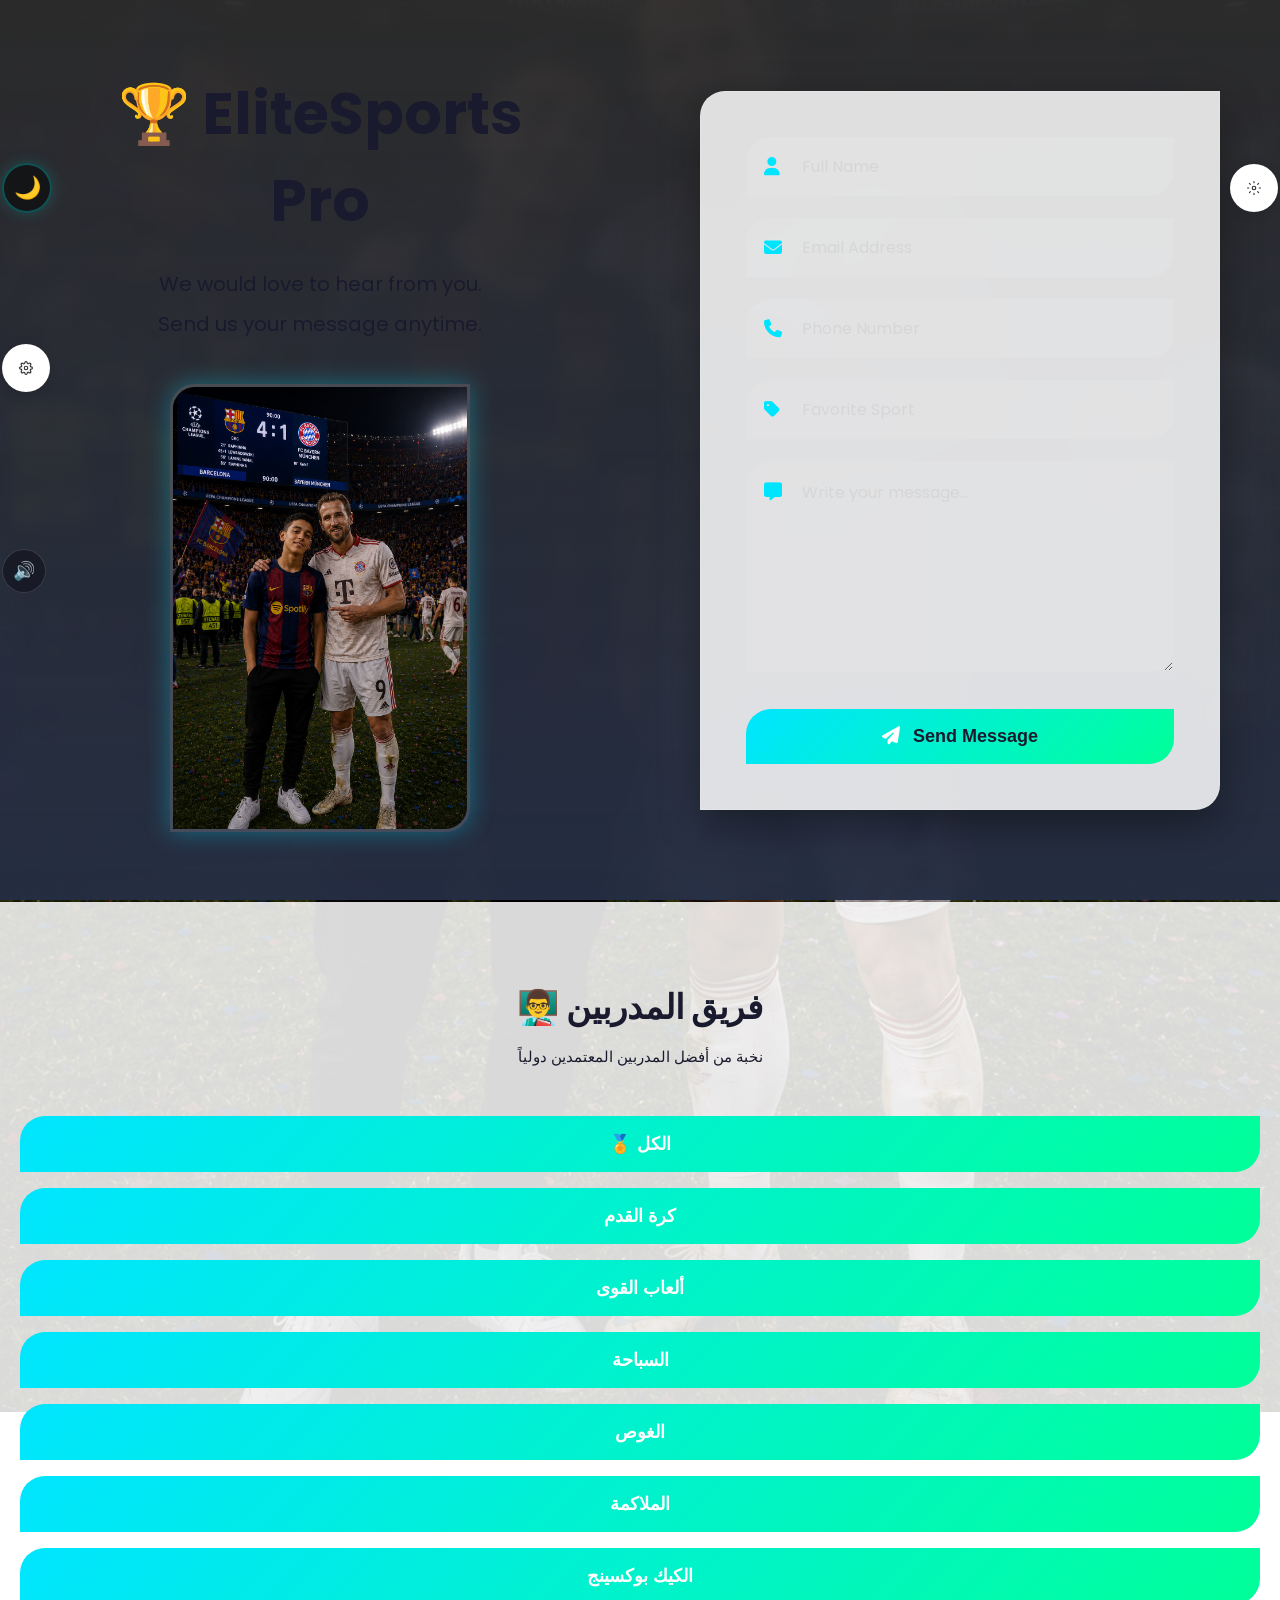
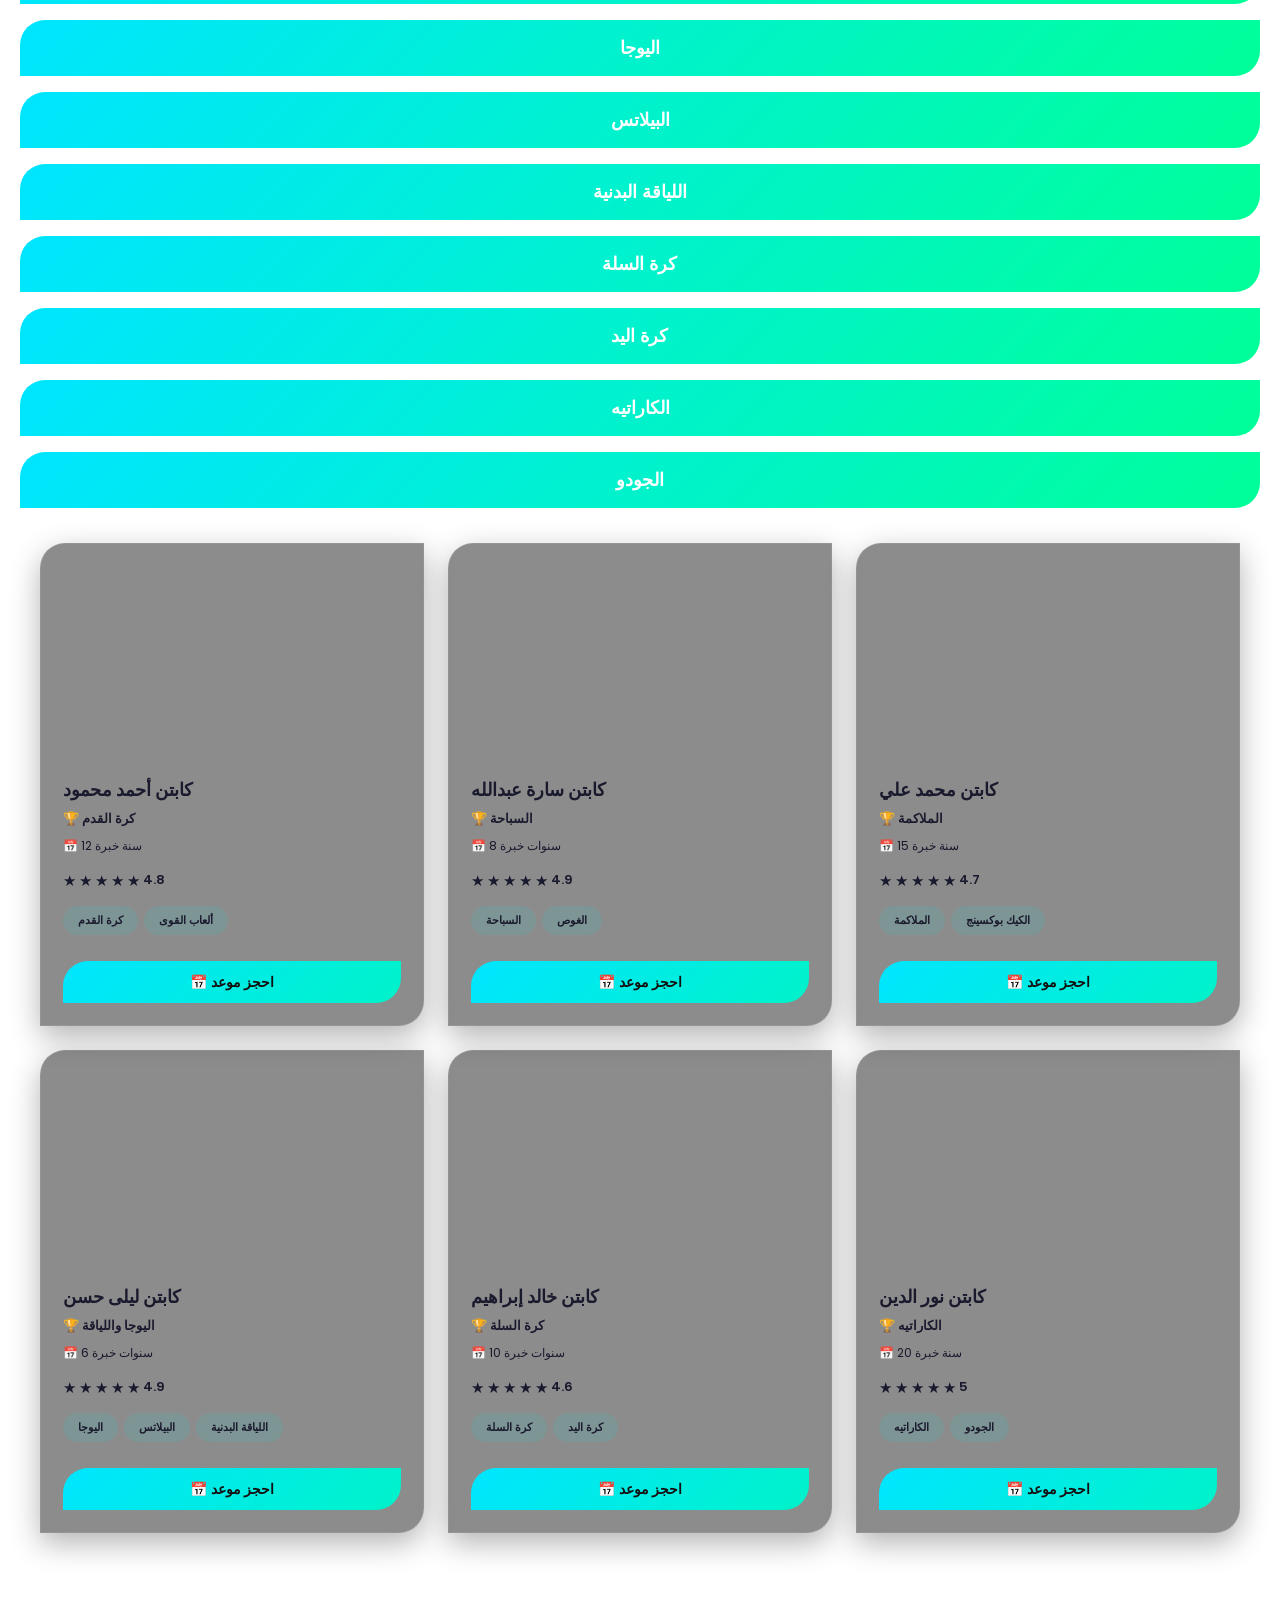
<file: contact.html>
<!doctype html>
<html lang="en">
  <head>
    <meta charset="UTF-8" />
    <meta name="viewport" content="width=device-width, initial-scale=1.0" />
    <title>Contact | EliteSports Pro</title>

    <link rel="stylesheet" href="css/contact.css" />

    <link rel="preconnect" href="https://fonts.googleapis.com" />
    <link rel="preconnect" href="https://fonts.gstatic.com" crossorigin />
    <link
      href="https://fonts.googleapis.com/css2?family=Poppins:wght@300;400;500;600;700&display=swap"
      rel="stylesheet"
    />

    <link
      rel="stylesheet"
      href="https://cdnjs.cloudflare.com/ajax/libs/font-awesome/6.7.2/css/all.min.css"
    />
  </head>

  <body>
    <div class="overlay"></div>

    <div class="contact-page">
      <div class="contact-left">
        <h1>🏆 EliteSports Pro</h1>
        <p>
          We would love to hear from you.<br />
          Send us your message anytime.
        </p>
        <img
          src="images/521fe9e4-adf5-4db0-8111-1235c1677238.png"
          alt="EliteSports Pro"
        />
      </div>

      <div class="contact-right">
        <form
          id="contactForm"
          name="contact"
          method="POST"
          data-netlify="true"
          netlify-honeypot="bot-field"
          action="success.html"
        >
          <input type="hidden" name="form-name" value="contact" />
          <p hidden>
            <label>
              Don't fill this out:
              <input name="bot-field" />
            </label>
          </p>

          <div class="input-group">
            <i class="fa-solid fa-user"></i>
            <input
              type="text"
              id="name"
              name="name"
              placeholder="Full Name"
              required
              minlength="3"
              maxlength="50"
              autocomplete="name"
              spellcheck="false"
            />
            <span
              class="clear-btn"
              role="button"
              tabindex="0"
              aria-label="Clear name field"
              >✖</span
            >
          </div>

          <div class="input-group">
            <i class="fa-solid fa-envelope"></i>
            <input
              type="email"
              id="email"
              name="email"
              placeholder="Email Address"
              required
              maxlength="100"
              autocomplete="email"
              spellcheck="false"
            />
            <span
              class="clear-btn"
              role="button"
              tabindex="0"
              aria-label="Clear email field"
              >✖</span
            >
          </div>

          <div class="input-group">
            <i class="fa-solid fa-phone"></i>
            <input
              type="tel"
              id="phone"
              name="phone"
              placeholder="Phone Number"
              required
              inputmode="numeric"
              autocomplete="tel"
              pattern="[0-9]{11}"
              maxlength="11"
            />
            <span
              class="clear-btn"
              role="button"
              tabindex="0"
              aria-label="Clear phone field"
              >✖</span
            >
          </div>

          <div class="input-group">
            <i class="fa-solid fa-tag"></i>
            <input
              type="text"
              id="sport"
              name="sport"
              placeholder="Favorite Sport"
              required
              maxlength="40"
              autocomplete="off"
              spellcheck="false"
            />
            <span
              class="clear-btn"
              role="button"
              tabindex="0"
              aria-label="Clear sport field"
              >✖</span
            >
          </div>

          <div class="input-group textarea">
            <i class="fa-solid fa-message"></i>
            <textarea
              id="message"
              name="message"
              placeholder="Write your message..."
              required
              minlength="10"
              maxlength="1000"
              rows="7"
              spellcheck="true"
            ></textarea>
            <span
              class="clear-btn"
              role="button"
              tabindex="0"
              aria-label="Clear message field"
              >✖</span
            >
          </div>

          <button type="submit" class="submit-btn">
            <i class="fa-solid fa-paper-plane"></i>
            <span>Send Message</span>
          </button>
        </form>
      </div>
    </div>
    <script src="javascript/enhancements.js"></script>
    <script src="javascript/contact.js"></script>
    <script src="javascript/global-bg.js"></script>
    <script src="javascript/admin-panel.js"></script>
  </body>
</html>
</file>
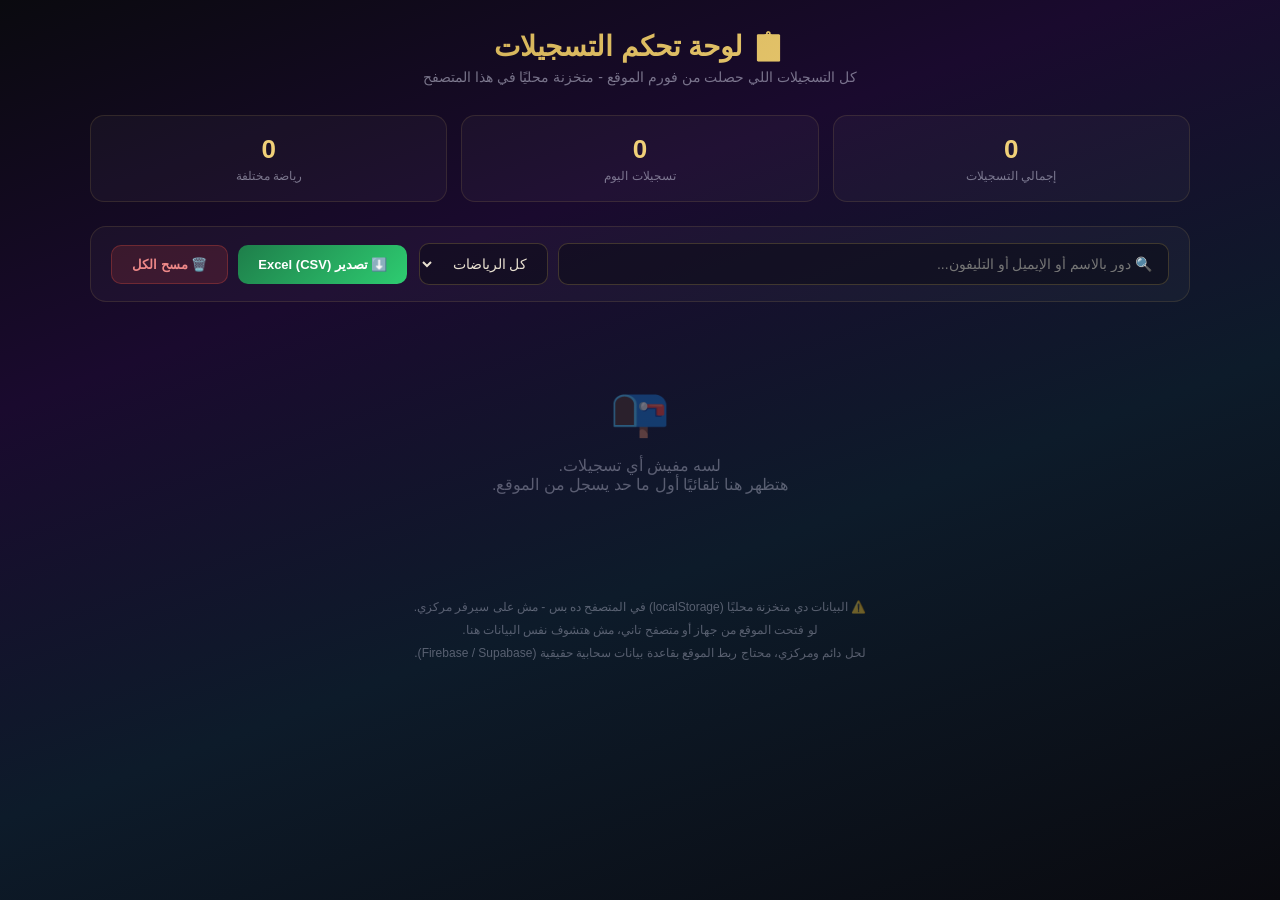
<file: registrations.html>
<!doctype html>
<html lang="ar" dir="rtl">
  <head>
    <meta charset="UTF-8" />
    <meta name="viewport" content="width=device-width, initial-scale=1.0" />
    <meta name="robots" content="noindex, nofollow" />
    <title>لوحة التسجيلات - EliteSports Pro</title>
    <style>
      :root {
        --gold: #c9a84c;
        --gold-light: #f0d078;
        --bg-dark: #0a0a0f;
      }
      * {
        box-sizing: border-box;
      }
      body {
        margin: 0;
        font-family: "Segoe UI", Tahoma, Arial, sans-serif;
        background: linear-gradient(
          160deg,
          #0a0a0f,
          #1a0a2e 30%,
          #0d1b2a 60%,
          #0a0a0f
        );
        color: #e8e0d0;
        min-height: 100vh;
        padding: 30px 20px;
      }
      .wrap {
        max-width: 1100px;
        margin: 0 auto;
      }
      header {
        text-align: center;
        margin-bottom: 30px;
      }
      header h1 {
        font-size: 28px;
        font-weight: 900;
        margin: 0 0 6px;
        background: linear-gradient(135deg, var(--gold), var(--gold-light));
        -webkit-background-clip: text;
        -webkit-text-fill-color: transparent;
        background-clip: text;
      }
      header p {
        color: rgba(200, 200, 220, 0.55);
        font-size: 14px;
        margin: 0;
      }
      .toolbar {
        display: flex;
        gap: 12px;
        flex-wrap: wrap;
        align-items: center;
        justify-content: space-between;
        margin-bottom: 22px;
        background: rgba(255, 255, 255, 0.03);
        border: 1px solid rgba(200, 170, 80, 0.15);
        border-radius: 16px;
        padding: 16px 20px;
      }
      .toolbar-left {
        display: flex;
        gap: 10px;
        flex-wrap: wrap;
        flex: 1;
      }
      #searchInput {
        flex: 1;
        min-width: 180px;
        padding: 11px 16px;
        border-radius: 10px;
        border: 1px solid rgba(200, 170, 80, 0.25);
        background: rgba(10, 10, 20, 0.5);
        color: #e8e0d0;
        font-size: 14px;
        outline: none;
      }
      #sportFilter {
        padding: 11px 16px;
        border-radius: 10px;
        border: 1px solid rgba(200, 170, 80, 0.25);
        background: rgba(10, 10, 20, 0.5);
        color: #e8e0d0;
        font-size: 14px;
        outline: none;
        cursor: pointer;
      }
      .btn {
        padding: 11px 20px;
        border-radius: 10px;
        border: none;
        font-weight: 700;
        font-size: 13px;
        cursor: pointer;
        white-space: nowrap;
        transition: transform 0.2s ease;
      }
      .btn:hover {
        transform: translateY(-2px);
      }
      .btn-export {
        background: linear-gradient(135deg, #1e7e4a, #2ecc71);
        color: #fff;
      }
      .btn-clear {
        background: rgba(231, 76, 60, 0.15);
        color: #e88;
        border: 1px solid rgba(231, 76, 60, 0.3);
      }
      .stats {
        display: grid;
        grid-template-columns: repeat(auto-fit, minmax(160px, 1fr));
        gap: 14px;
        margin-bottom: 24px;
      }
      .stat-box {
        background: rgba(255, 255, 255, 0.03);
        border: 1px solid rgba(200, 170, 80, 0.15);
        border-radius: 14px;
        padding: 18px;
        text-align: center;
      }
      .stat-box .num {
        font-size: 26px;
        font-weight: 900;
        color: var(--gold-light);
      }
      .stat-box .label {
        font-size: 12px;
        color: rgba(200, 200, 220, 0.55);
        margin-top: 4px;
      }
      table {
        width: 100%;
        border-collapse: collapse;
        background: rgba(255, 255, 255, 0.02);
        border-radius: 14px;
        overflow: hidden;
      }
      thead th {
        background: rgba(200, 170, 80, 0.1);
        color: var(--gold-light);
        font-size: 12px;
        padding: 14px 12px;
        text-align: right;
        border-bottom: 1px solid rgba(200, 170, 80, 0.2);
      }
      tbody td {
        padding: 13px 12px;
        font-size: 13px;
        border-bottom: 1px solid rgba(255, 255, 255, 0.04);
      }
      tbody tr:hover {
        background: rgba(200, 170, 80, 0.04);
      }
      .empty-state {
        text-align: center;
        padding: 60px 20px;
        color: rgba(200, 200, 220, 0.4);
      }
      .empty-state .icon {
        font-size: 48px;
        margin-bottom: 12px;
      }
      .badge {
        display: inline-block;
        background: rgba(200, 170, 80, 0.12);
        color: var(--gold-light);
        padding: 3px 10px;
        border-radius: 20px;
        font-size: 11px;
        font-weight: 700;
      }
      .del-btn {
        background: none;
        border: none;
        color: rgba(231, 76, 60, 0.7);
        cursor: pointer;
        font-size: 15px;
        padding: 4px 8px;
        border-radius: 6px;
      }
      .del-btn:hover {
        background: rgba(231, 76, 60, 0.15);
      }
      .note {
        margin-top: 26px;
        font-size: 12px;
        color: rgba(200, 200, 220, 0.4);
        text-align: center;
        line-height: 1.9;
      }
      @media (max-width: 700px) {
        table,
        thead,
        tbody,
        th,
        td,
        tr {
          display: block;
        }
        thead {
          display: none;
        }
        tbody tr {
          margin-bottom: 14px;
          border: 1px solid rgba(200, 170, 80, 0.15);
          border-radius: 12px;
          padding: 10px;
        }
        tbody td {
          border: none;
          display: flex;
          justify-content: space-between;
          gap: 10px;
        }
        tbody td::before {
          content: attr(data-label);
          color: rgba(200, 200, 220, 0.5);
          font-weight: 700;
        }
      }
    </style>
  </head>
  <body>
    <div class="wrap">
      <header>
        <h1>📋 لوحة تحكم التسجيلات</h1>
        <p>
          كل التسجيلات اللي حصلت من فورم الموقع - متخزنة محليًا في هذا المتصفح
        </p>
      </header>

      <div class="stats" id="statsRow"></div>

      <div class="toolbar">
        <div class="toolbar-left">
          <input
            type="text"
            id="searchInput"
            placeholder="🔍 دور بالاسم أو الإيميل أو التليفون..."
          />
          <select id="sportFilter">
            <option value="">كل الرياضات</option>
          </select>
        </div>
        <div style="display: flex; gap: 10px">
          <button class="btn btn-export" id="exportBtn">
            ⬇️ تصدير Excel (CSV)
          </button>
          <button class="btn btn-clear" id="clearBtn">🗑️ مسح الكل</button>
        </div>
      </div>

      <div id="tableWrap"></div>

      <p class="note">
        ⚠️ البيانات دي متخزنة محليًا (localStorage) في المتصفح ده بس - مش على
        سيرفر مركزي.<br />
        لو فتحت الموقع من جهاز أو متصفح تاني، مش هتشوف نفس البيانات هنا.<br />
        لحل دائم ومركزي، محتاج ربط الموقع بقاعدة بيانات سحابية حقيقية (Firebase
        / Supabase).
      </p>
    </div>

    <script>
      const STORAGE_KEY = "esp_registrations";

      function loadRegistrations() {
        try {
          return JSON.parse(localStorage.getItem(STORAGE_KEY)) || [];
        } catch {
          return [];
        }
      }
      function saveRegistrations(list) {
        localStorage.setItem(STORAGE_KEY, JSON.stringify(list));
      }
      function escapeHTML(str) {
        const d = document.createElement("div");
        d.textContent = str == null ? "" : String(str);
        return d.innerHTML;
      }

      let allRegs = loadRegistrations();

      function renderStats(list) {
        const total = list.length;
        const uniqueSports = new Set(list.map((r) => r.sport)).size;
        const today = new Date().toDateString();
        const todayCount = list.filter(
          (r) => new Date(r.date).toDateString() === today,
        ).length;
        document.getElementById("statsRow").innerHTML = `
        <div class="stat-box"><div class="num">${total}</div><div class="label">إجمالي التسجيلات</div></div>
        <div class="stat-box"><div class="num">${todayCount}</div><div class="label">تسجيلات اليوم</div></div>
        <div class="stat-box"><div class="num">${uniqueSports}</div><div class="label">رياضة مختلفة</div></div>
      `;
      }

      function renderSportFilter(list) {
        const sel = document.getElementById("sportFilter");
        const current = sel.value;
        const sports = [
          ...new Set(list.map((r) => r.sport).filter(Boolean)),
        ].sort();
        sel.innerHTML =
          '<option value="">كل الرياضات</option>' +
          sports
            .map(
              (s) =>
                `<option value="${escapeHTML(s)}">${escapeHTML(s)}</option>`,
            )
            .join("");
        sel.value = current;
      }

      function renderTable(list) {
        const wrap = document.getElementById("tableWrap");
        if (!list.length) {
          wrap.innerHTML = `<div class="empty-state"><div class="icon">📭</div><p>لسه مفيش أي تسجيلات.<br>هتظهر هنا تلقائيًا أول ما حد يسجل من الموقع.</p></div>`;
          return;
        }
        wrap.innerHTML = `
        <table>
          <thead>
            <tr>
              <th>الاسم</th><th>الرياضة</th><th>التليفون</th><th>الإيميل</th><th>التاريخ</th><th></th>
            </tr>
          </thead>
          <tbody>
            ${list
              .map(
                (r) => `
              <tr data-id="${escapeHTML(r.id)}">
                <td data-label="الاسم">${escapeHTML(r.name)}</td>
                <td data-label="الرياضة"><span class="badge">${escapeHTML(r.sport)}</span></td>
                <td data-label="التليفون">${escapeHTML(r.phone)}</td>
                <td data-label="الإيميل">${escapeHTML(r.email)}</td>
                <td data-label="التاريخ">${new Date(r.date).toLocaleString("ar-EG")}</td>
                <td><button class="del-btn" data-del="${escapeHTML(r.id)}" title="حذف">✖</button></td>
              </tr>
            `,
              )
              .join("")}
          </tbody>
        </table>`;
        wrap.querySelectorAll("[data-del]").forEach((btn) => {
          btn.addEventListener("click", () => {
            const id = btn.getAttribute("data-del");
            allRegs = allRegs.filter((r) => r.id !== id);
            saveRegistrations(allRegs);
            applyFilters();
          });
        });
      }

      function applyFilters() {
        const q = document
          .getElementById("searchInput")
          .value.trim()
          .toLowerCase();
        const sport = document.getElementById("sportFilter").value;
        let filtered = allRegs;
        if (sport) filtered = filtered.filter((r) => r.sport === sport);
        if (q)
          filtered = filtered.filter(
            (r) =>
              (r.name || "").toLowerCase().includes(q) ||
              (r.email || "").toLowerCase().includes(q) ||
              (r.phone || "").toLowerCase().includes(q),
          );
        renderStats(allRegs);
        renderSportFilter(allRegs);
        renderTable(filtered);
      }

      function exportCSV() {
        if (!allRegs.length) {
          alert("مفيش بيانات تتصدّر.");
          return;
        }
        const headers = [
          "ID",
          "Name",
          "Email",
          "Phone",
          "Sport",
          "Message",
          "Date",
        ];
        const rows = allRegs.map((r) => [
          r.id,
          r.name,
          r.email,
          r.phone,
          r.sport,
          r.message,
          r.date,
        ]);
        const csvContent =
          "\uFEFF" +
          [headers, ...rows]
            .map((row) =>
              row
                .map((cell) => `"${String(cell ?? "").replace(/"/g, '""')}"`)
                .join(","),
            )
            .join("\n");
        const blob = new Blob([csvContent], {
          type: "text/csv;charset=utf-8;",
        });
        const link = document.createElement("a");
        link.href = URL.createObjectURL(blob);
        link.download = `registrations-${new Date().toISOString().slice(0, 10)}.csv`;
        link.click();
      }

      document
        .getElementById("searchInput")
        .addEventListener("input", applyFilters);
      document
        .getElementById("sportFilter")
        .addEventListener("change", applyFilters);
      document.getElementById("exportBtn").addEventListener("click", exportCSV);
      document.getElementById("clearBtn").addEventListener("click", () => {
        if (!allRegs.length) return;
        if (
          confirm(
            "متأكد إنك عايز تمسح كل التسجيلات؟ الإجراء ده مش قابل للتراجع.",
          )
        ) {
          allRegs = [];
          saveRegistrations(allRegs);
          applyFilters();
        }
      });

      applyFilters();
    </script>
  </body>
</html>
</file>
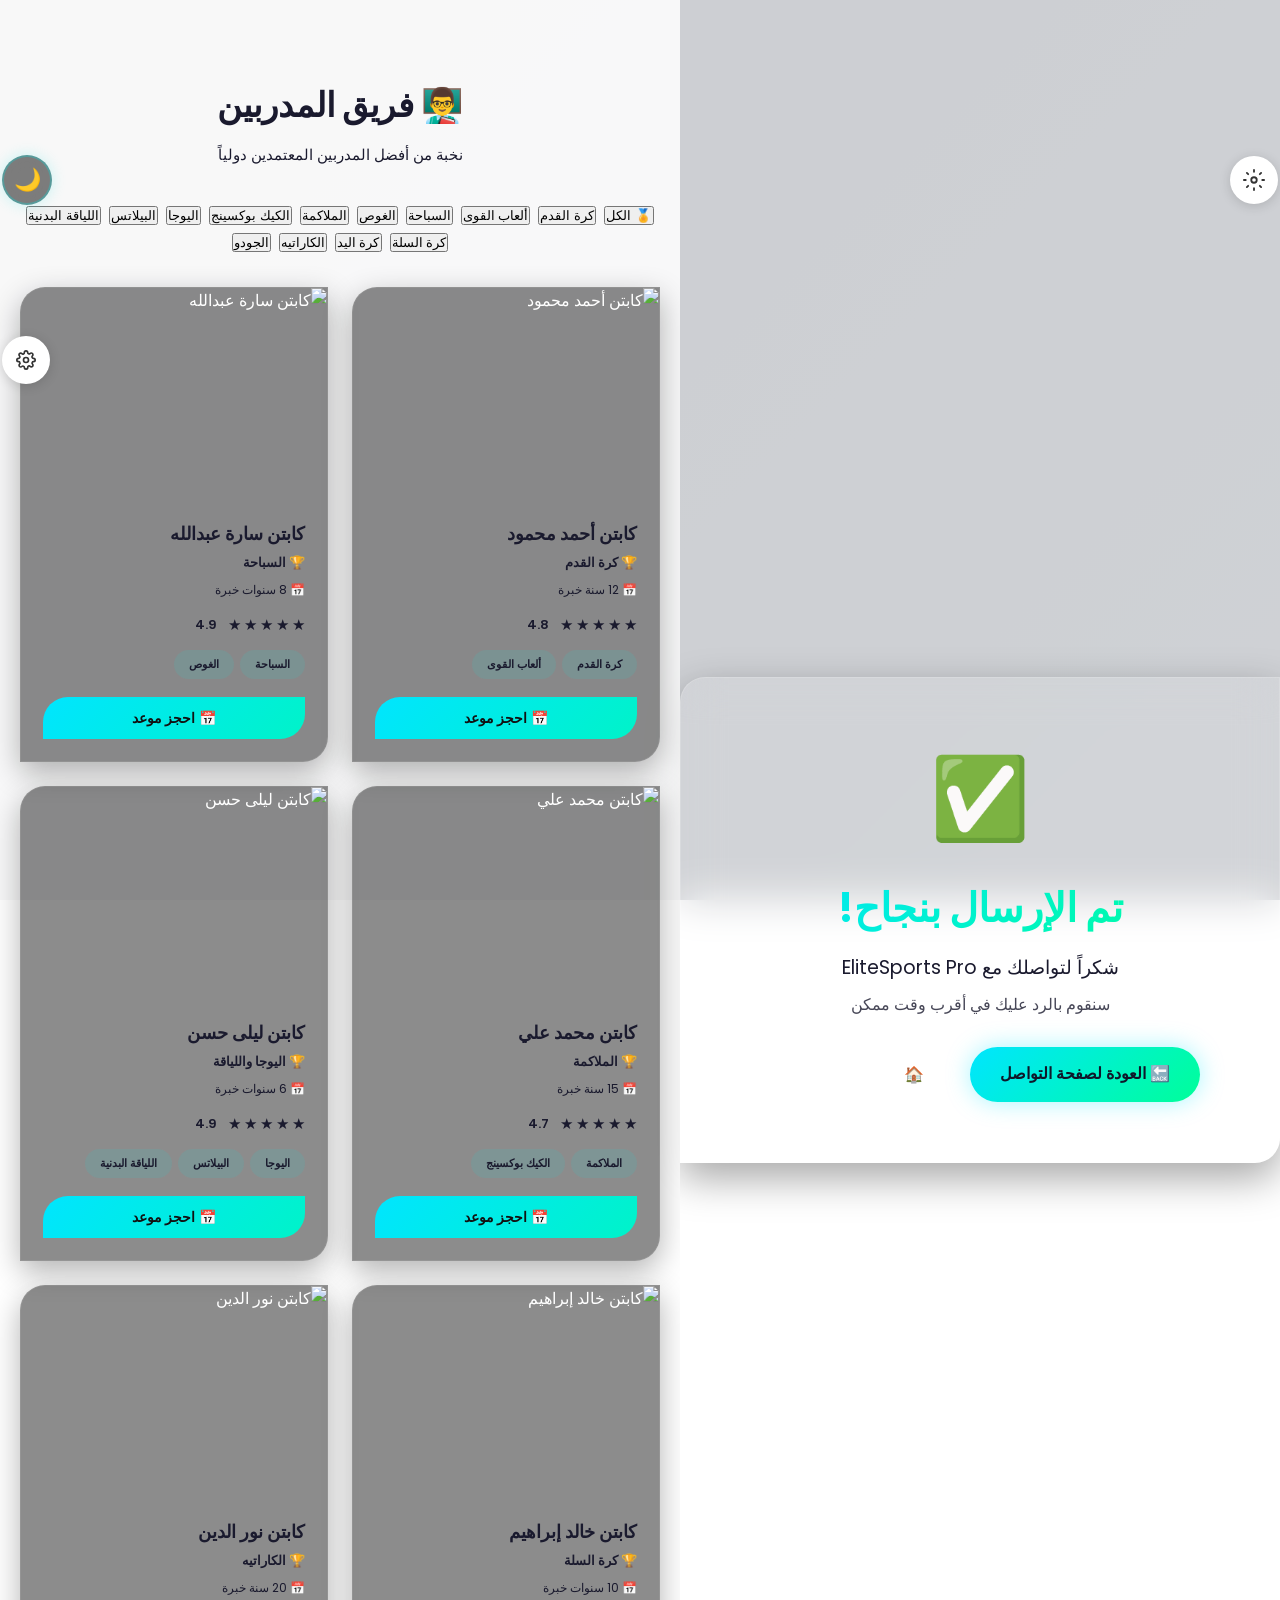
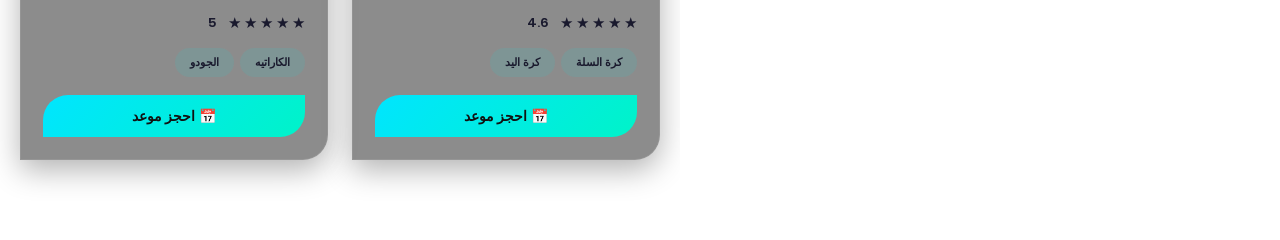
<file: success.html>
<!doctype html>
<html lang="ar" dir="rtl">
  <head>
    <meta charset="UTF-8" />
    <meta name="viewport" content="width=device-width, initial-scale=1.0" />
    <title>✅ تم الإرسال بنجاح</title>

    <link rel="preconnect" href="https://fonts.googleapis.com" />
    <link rel="preconnect" href="https://fonts.gstatic.com" crossorigin />
    <link
      href="https://fonts.googleapis.com/css2?family=Poppins:wght@300;400;600;700&display=swap"
      rel="stylesheet"
    />

    <!-- ✅ تم حذف رابط الصورة الغلط -->
    <link rel="stylesheet" href="css/success.css" />
  </head>
  <body>
    <div class="success-container">
      <div class="success-icon">✅</div>
      <h1>تم الإرسال بنجاح!</h1>
      <p>شكراً لتواصلك مع EliteSports Pro</p>
      <p class="sub-text">سنقوم بالرد عليك في أقرب وقت ممكن</p>

      <div class="buttons">
        <a href="contact.html" class="btn btn-primary"
          >🔙 العودة لصفحة التواصل</a
        >
        <a href="index.html" class="btn btn-secondary">🏠 الصفحة الرئيسية</a>
      </div>
    </div>
    <script src="javascript/enhancements.js"></script>
    <script src="javascript/global-bg.js"></script>
    <script src="javascript/admin-panel.js"></script>
  </body>
</html>
</file>
<file: css/contact.css>
/*==================================================
            SPORTS CENTER CONTACT PAGE
            Professional Version
==================================================*/

*,
*::before,
*::after {
  margin: 0;
  padding: 0;
  box-sizing: border-box;
}

html {
  scroll-behavior: smooth;
}

:root {
  --primary: #00e5ff;
  --secondary: #00ff99;
  --dark: #0f172a;
  --dark-light: #1e293b;
  --white: #ffffff;
  --text: #e5e7eb;
  --glass: rgba(255, 255, 255, 0.08);
  --glass-hover: rgba(255, 255, 255, 0.12);
  --border: rgba(255, 255, 255, 0.15);
  --shadow: 0 15px 40px rgba(0, 0, 0, 0.35);
  --glow: 0 0 25px rgba(0, 229, 255, 0.35);
  --radius: 25px 0 25px 0;
  --transition: 0.35s ease;
}

body {
  font-family: "Poppins", sans-serif;
  background: url("../images/521fe9e4-adf5-4db0-8111-1235c1677238.png")
    center/cover no-repeat fixed;
  min-height: 100vh;
  overflow-x: hidden;
  position: relative;
  color: var(--white);
}

.overlay {
  position: fixed;
  inset: 0;
  background: linear-gradient(rgba(0, 0, 0, 0.78), rgba(5, 15, 40, 0.84));
  backdrop-filter: blur(8px);
  z-index: 1;
}

.contact-page {
  position: relative;
  z-index: 2;
  display: flex;
  min-height: 100vh;
  animation: pageFade 0.8s ease;
}

.contact-left {
  width: 50%;
  display: flex;
  flex-direction: column;
  justify-content: center;
  align-items: center;
  text-align: center;
  padding: 70px;
}

.contact-left h1 {
  font-size: 58px;
  color: var(--primary);
  margin-bottom: 20px;
  text-shadow:
    0 0 15px rgba(0, 229, 255, 0.7),
    0 0 40px rgba(0, 229, 255, 0.45);
}

.contact-left p {
  max-width: 520px;
  font-size: 20px;
  line-height: 2;
  color: var(--text);
}

.contact-left img {
  width: 90%;
  max-width: 300px;
  margin-top: 40px;
  display: block;
  object-fit: cover;
  border-radius: var(--radius);
  border: 3px solid rgba(255, 255, 255, 0.15);
  box-shadow: var(--glow);
  transition:
    transform var(--transition),
    box-shadow var(--transition);
  animation: floatImage 5s ease-in-out infinite;
}

.contact-left img:hover {
  transform: scale(1.03) rotate(0.8deg);
  box-shadow: 0 0 35px rgba(0, 229, 255, 0.45);
}

.contact-right {
  width: 50%;
  display: flex;
  justify-content: center;
  align-items: center;
  padding: 60px;
}

form {
  width: 100%;
  max-width: 560px;
  padding: 45px;
  background: var(--glass);
  backdrop-filter: blur(18px);
  -webkit-backdrop-filter: blur(18px);
  border: 1px solid var(--border);
  border-radius: var(--radius);
  box-shadow: var(--shadow);
}

.input-group {
  position: relative;
  margin-bottom: 22px;
}

.input-group i {
  position: absolute;
  left: 18px;
  top: 50%;
  transform: translateY(-50%);
  color: var(--primary);
  font-size: 18px;
  pointer-events: none;
}

.input-group.textarea i {
  top: 22px;
  transform: none;
}

.input-group input,
.input-group textarea {
  width: 100%;
  font: inherit;
  color: var(--white);
  background: rgba(255, 255, 255, 0.08);
  border: 1px solid transparent;
  outline: none;
  border-radius: var(--radius);
  padding: 16px 52px 16px 55px;
  transition:
    background var(--transition),
    border-color var(--transition),
    box-shadow var(--transition),
    transform var(--transition);
}

.input-group textarea {
  min-height: 180px;
  resize: vertical;
  padding-top: 18px;
}

.input-group input::placeholder,
.input-group textarea::placeholder {
  color: #d6d6d6;
}

.input-group input:focus,
.input-group textarea:focus {
  background: rgba(255, 255, 255, 0.13);
  border-color: var(--primary);
  box-shadow:
    0 0 0 3px rgba(0, 229, 255, 0.15),
    0 0 20px rgba(0, 229, 255, 0.35);
}

.clear-btn {
  position: absolute;
  right: 16px;
  top: 50%;
  transform: translateY(-50%);
  width: 30px;
  height: 30px;
  display: flex;
  justify-content: center;
  align-items: center;
  border-radius: 50%;
  background: rgba(255, 255, 255, 0.12);
  color: #fff;
  font-size: 14px;
  cursor: pointer;
  opacity: 0;
  visibility: hidden;
  user-select: none;
  transition:
    background var(--transition),
    transform var(--transition),
    opacity var(--transition);
}

.clear-btn:hover {
  background: #ff4d4d;
  transform: translateY(-50%) scale(1.12);
}

.clear-btn.show {
  opacity: 1;
  visibility: visible;
}

button {
  width: 100%;
  padding: 17px;
  margin-top: 8px;
  border: none;
  outline: none;
  border-radius: var(--radius);
  cursor: pointer;
  font-size: 18px;
  font-weight: 600;
  color: var(--white);
  background: linear-gradient(135deg, var(--primary), var(--secondary));
  transition:
    transform var(--transition),
    box-shadow var(--transition),
    opacity var(--transition);
}

button:hover {
  transform: translateY(-4px);
  box-shadow: 0 0 30px rgba(0, 229, 255, 0.45);
}

button:active {
  transform: scale(0.98);
}

button:disabled {
  opacity: 0.65;
  cursor: not-allowed;
}

button i {
  margin-right: 8px;
}

.contact-info {
  margin-top: 30px;
  display: flex;
  flex-direction: column;
  gap: 18px;
}

.contact-info div {
  display: flex;
  align-items: center;
  gap: 15px;
  padding: 16px 18px;
  background: var(--glass);
  border: 1px solid var(--border);
  border-radius: var(--radius);
  color: var(--white);
  transition:
    transform var(--transition),
    background var(--transition),
    box-shadow var(--transition);
}

.contact-info div:hover {
  transform: translateX(8px);
  background: var(--glass-hover);
  box-shadow: var(--glow);
}

.contact-info i {
  width: 46px;
  height: 46px;
  display: flex;
  justify-content: center;
  align-items: center;
  border-radius: 50%;
  background: linear-gradient(135deg, var(--primary), var(--secondary));
  color: var(--dark);
  font-size: 18px;
  flex-shrink: 0;
}

.contact-info span {
  font-size: 16px;
  color: var(--text);
  word-break: break-word;
}

a {
  color: inherit;
  text-decoration: none;
  transition: color var(--transition);
}

a:hover {
  color: var(--primary);
}

#status {
  margin-top: 20px;
  text-align: center;
  font-weight: 600;
  font-size: 16px;
  color: var(--secondary);
}

::selection {
  background: var(--primary);
  color: var(--dark);
}

::-webkit-scrollbar {
  width: 10px;
}

::-webkit-scrollbar-track {
  background: var(--dark);
}

::-webkit-scrollbar-thumb {
  background: linear-gradient(var(--primary), var(--secondary));
  border-radius: 20px;
}

::-webkit-scrollbar-thumb:hover {
  background: var(--secondary);
}
/* ── Field Errors ─────────────────── */
.is-invalid {
  border-color: #e74c3c !important;
  animation: shake 0.4s ease;
}

.field-error {
  display: block;
  color: #e74c3c;
  font-size: 0.8rem;
  margin-top: 4px;
  animation: fadeIn 0.3s ease;
}

@keyframes shake {
  0%,
  100% {
    transform: translateX(0);
  }
  25% {
    transform: translateX(-6px);
  }
  75% {
    transform: translateX(6px);
  }
}

/* ── Toast ────────────────────────── */
.toast-notification {
  position: fixed;
  bottom: 30px;
  left: 50%;
  transform: translateX(-50%) translateY(20px);
  display: flex;
  align-items: center;
  gap: 10px;
  padding: 14px 24px;
  border-radius: 12px;
  font-size: 0.95rem;
  font-weight: 500;
  color: #fff;
  opacity: 0;
  transition: all 0.4s cubic-bezier(0.4, 0, 0.2, 1);
  z-index: 9999;
  box-shadow: 0 8px 30px rgba(0, 0, 0, 0.2);
}

.toast-notification.visible {
  opacity: 1;
  transform: translateX(-50%) translateY(0);
}

.toast-success {
  background: #27ae60;
}
.toast-error {
  background: #e74c3c;
}

/* ── Button States ────────────────── */
.btn-loading {
  opacity: 0.7;
  cursor: wait;
}
.btn-success {
  background: #27ae60 !important;
}

@keyframes fadeIn {
  from {
    opacity: 0;
    transform: translateY(-4px);
  }
  to {
    opacity: 1;
    transform: translateY(0);
  }
}

@keyframes pageFade {
  from {
    opacity: 0;
    transform: translateY(25px);
  }
  to {
    opacity: 1;
    transform: translateY(0);
  }
}

@keyframes floatImage {
  0% {
    transform: translateY(0);
  }
  50% {
    transform: translateY(-12px);
  }
  100% {
    transform: translateY(0);
  }
}

button:focus-visible,
input:focus-visible,
textarea:focus-visible,
.clear-btn:focus-visible {
  outline: 2px solid var(--primary);
  outline-offset: 3px;
}

@media (max-width: 992px) {
  .contact-page {
    flex-direction: column;
  }
  .contact-left,
  .contact-right {
    width: 100%;
  }
  .contact-left {
    padding: 50px 30px 30px;
  }
  .contact-left h1 {
    font-size: 46px;
  }
  .contact-left p {
    font-size: 18px;
  }
  .contact-left img {
    width: 100%;
    max-width: 520px;
  }
  .contact-right {
    padding: 35px;
  }
  form {
    max-width: 700px;
  }
}

@media (max-width: 768px) {
  .contact-left {
    padding: 35px 20px;
  }
  .contact-left h1 {
    font-size: 36px;
  }
  .contact-left p {
    font-size: 16px;
    line-height: 1.8;
  }
  .contact-left img {
    margin-top: 30px;
  }
  .contact-right {
    padding: 20px;
  }
  form {
    padding: 28px;
  }
  .input-group input,
  .input-group textarea {
    font-size: 15px;
    padding: 15px 50px 15px 50px;
  }
  button {
    font-size: 16px;
    padding: 15px;
  }
  .contact-info div {
    font-size: 15px;
    padding: 14px;
  }
}

@media (max-width: 480px) {
  .contact-left h1 {
    font-size: 30px;
  }
  .contact-left p {
    font-size: 15px;
  }
  form {
    padding: 22px;
  }
  .input-group i {
    left: 15px;
  }
  .clear-btn {
    right: 14px;
    width: 28px;
    height: 28px;
  }
  button {
    font-size: 15px;
  }
  .contact-info i {
    width: 42px;
    height: 42px;
    font-size: 16px;
  }
}

@media (max-width: 360px) {
  .contact-left {
    padding: 25px 15px;
  }
  .contact-left h1 {
    font-size: 26px;
  }
  .contact-left p {
    font-size: 14px;
  }
  form {
    padding: 18px;
  }
  .input-group input,
  .input-group textarea {
    font-size: 14px;
  }
  button {
    font-size: 14px;
    padding: 14px;
  }
}

@media (min-width: 1400px) {
  .contact-page {
    max-width: 1600px;
    margin: auto;
  }
  .contact-left h1 {
    font-size: 64px;
  }
  .contact-left p {
    font-size: 22px;
  }
  form {
    max-width: 600px;
  }
}

@media (prefers-reduced-motion: reduce) {
  * {
    animation: none !important;
    transition: none !important;
    scroll-behavior: auto;
  }
}

@media print {
  body {
    background: #fff;
    color: #000;
  }
  .overlay,
  button,
  audio {
    display: none;
  }
}
</file>
<file: css/success.css>
*,
*::before,
*::after {
  margin: 0;
  padding: 0;
  box-sizing: border-box;
}

html {
  scroll-behavior: smooth;
}

:root {
  --primary: #00e5ff;
  --secondary: #00ff99;
  --dark: #0f172a;
  --dark-light: #1e293b;
  --white: #ffffff;
  --text: #e5e7eb;
  --glass: rgba(255, 255, 255, 0.08);
  --glass-hover: rgba(255, 255, 255, 0.12);
  --border: rgba(255, 255, 255, 0.15);
  --shadow: 0 15px 40px rgba(0, 0, 0, 0.35);
  --glow: 0 0 25px rgba(0, 229, 255, 0.35);
  --radius: 25px 0 25px 0;
  --transition: 0.35s ease;
}

body {
  font-family: "Poppins", sans-serif;
  background: url("https://images.unsplash.com/photo-1540497077202-7c8a3999166f?w=800&q=80")
    center/cover no-repeat fixed;
  min-height: 100vh;
  overflow-x: hidden;
  position: relative;
  color: var(--white);
  display: flex;
  align-items: center;
  justify-content: center;
}

body::before {
  content: "";
  position: fixed;
  inset: 0;
  background: linear-gradient(
    135deg,
    rgba(15, 23, 42, 0.85),
    rgba(30, 41, 59, 0.85)
  );
  z-index: -1;
}

.success-container {
  background: var(--glass);
  backdrop-filter: blur(20px);
  -webkit-backdrop-filter: blur(20px);
  border: 1px solid var(--border);
  border-radius: var(--radius);
  padding: 60px 40px;
  max-width: 600px;
  width: 90%;
  text-align: center;
  box-shadow: var(--shadow);
  animation: fadeInUp 0.8s ease;
}

@keyframes fadeInUp {
  from {
    opacity: 0;
    transform: translateY(30px);
  }
  to {
    opacity: 1;
    transform: translateY(0);
  }
}

.success-icon {
  font-size: 5rem;
  margin-bottom: 20px;
  animation: bounce 1s ease infinite;
}

@keyframes bounce {
  0%,
  100% {
    transform: translateY(0);
  }
  50% {
    transform: translateY(-15px);
  }
}

h1 {
  font-size: 2.5rem;
  font-weight: 700;
  margin-bottom: 15px;
  background: linear-gradient(135deg, var(--primary), var(--secondary));
  -webkit-background-clip: text;
  -webkit-text-fill-color: transparent;
  background-clip: text;
}

p {
  font-size: 1.2rem;
  margin-bottom: 10px;
  color: var(--text);
}

.sub-text {
  font-size: 1rem;
  opacity: 0.8;
  margin-bottom: 30px;
}

.buttons {
  display: flex;
  gap: 15px;
  justify-content: center;
  flex-wrap: wrap;
  margin-top: 30px;
}

.btn {
  padding: 14px 30px;
  border-radius: 50px;
  font-size: 1rem;
  font-weight: 600;
  text-decoration: none;
  transition: var(--transition);
  display: inline-block;
}

.btn-primary {
  background: linear-gradient(135deg, var(--primary), var(--secondary));
  color: var(--dark);
  box-shadow: var(--glow);
}

.btn-primary:hover {
  transform: translateY(-3px);
  box-shadow: 0 0 35px rgba(0, 229, 255, 0.5);
}

.btn-secondary {
  background: var(--glass);
  color: var(--white);
  border: 1px solid var(--border);
}

.btn-secondary:hover {
  background: var(--glass-hover);
  transform: translateY(-3px);
}

@media (max-width: 768px) {
  .success-container {
    padding: 40px 25px;
  }
  h1 {
    font-size: 1.8rem;
  }
  p {
    font-size: 1rem;
  }
  .success-icon {
    font-size: 4rem;
  }
  .buttons {
    flex-direction: column;
  }
  .btn {
    width: 100%;
  }
}
</file>
